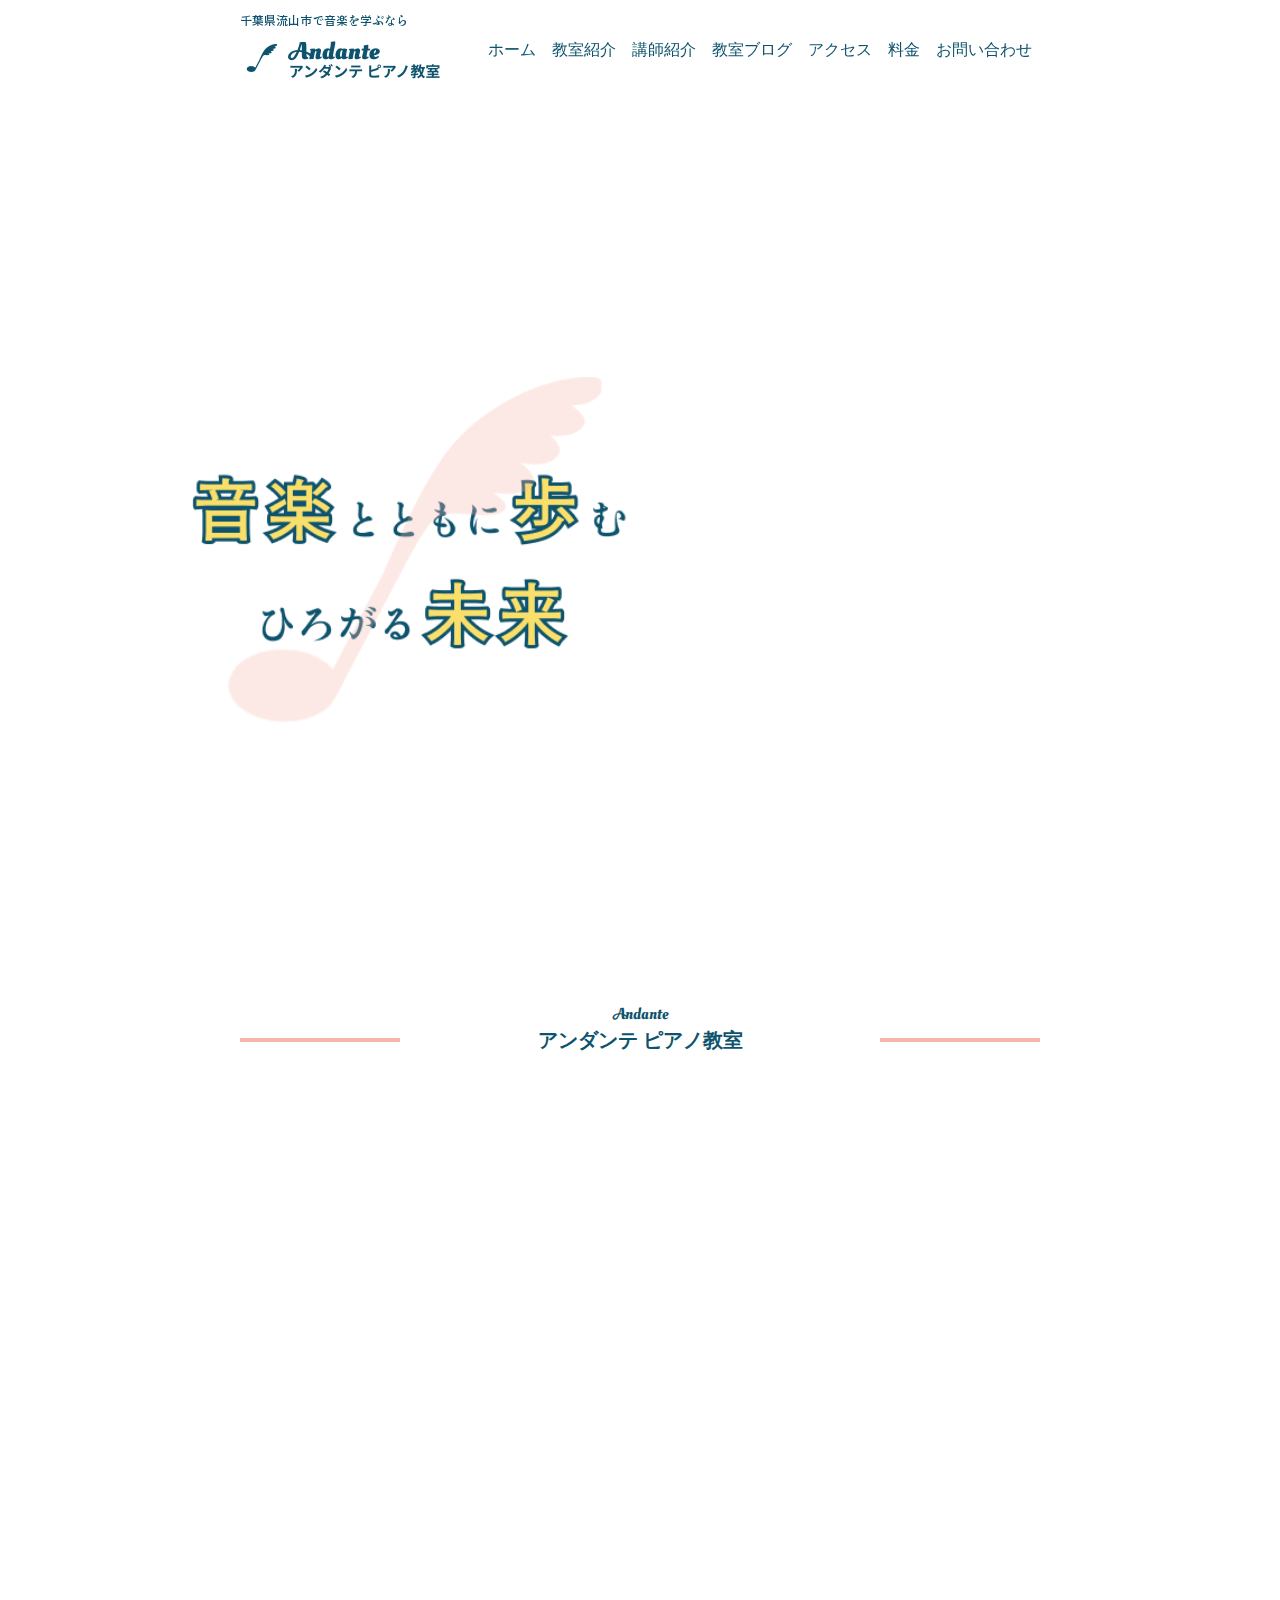
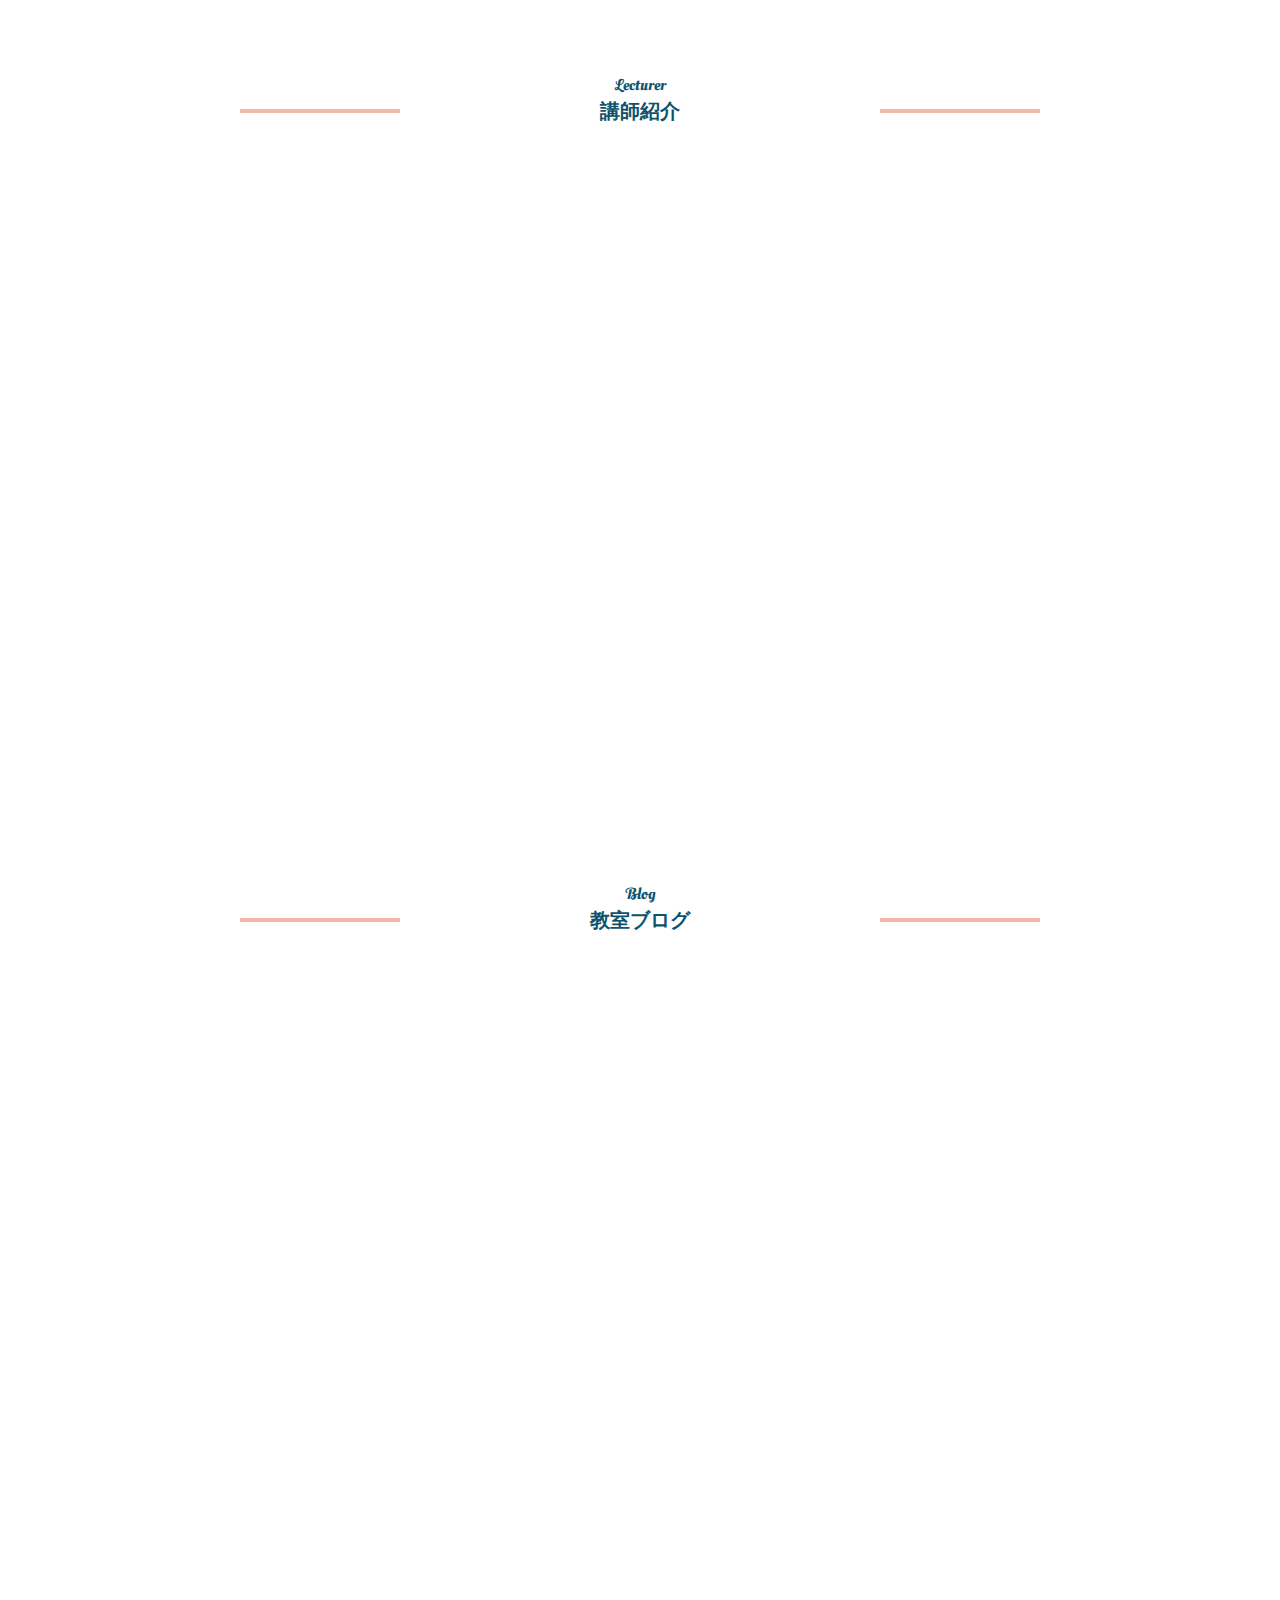
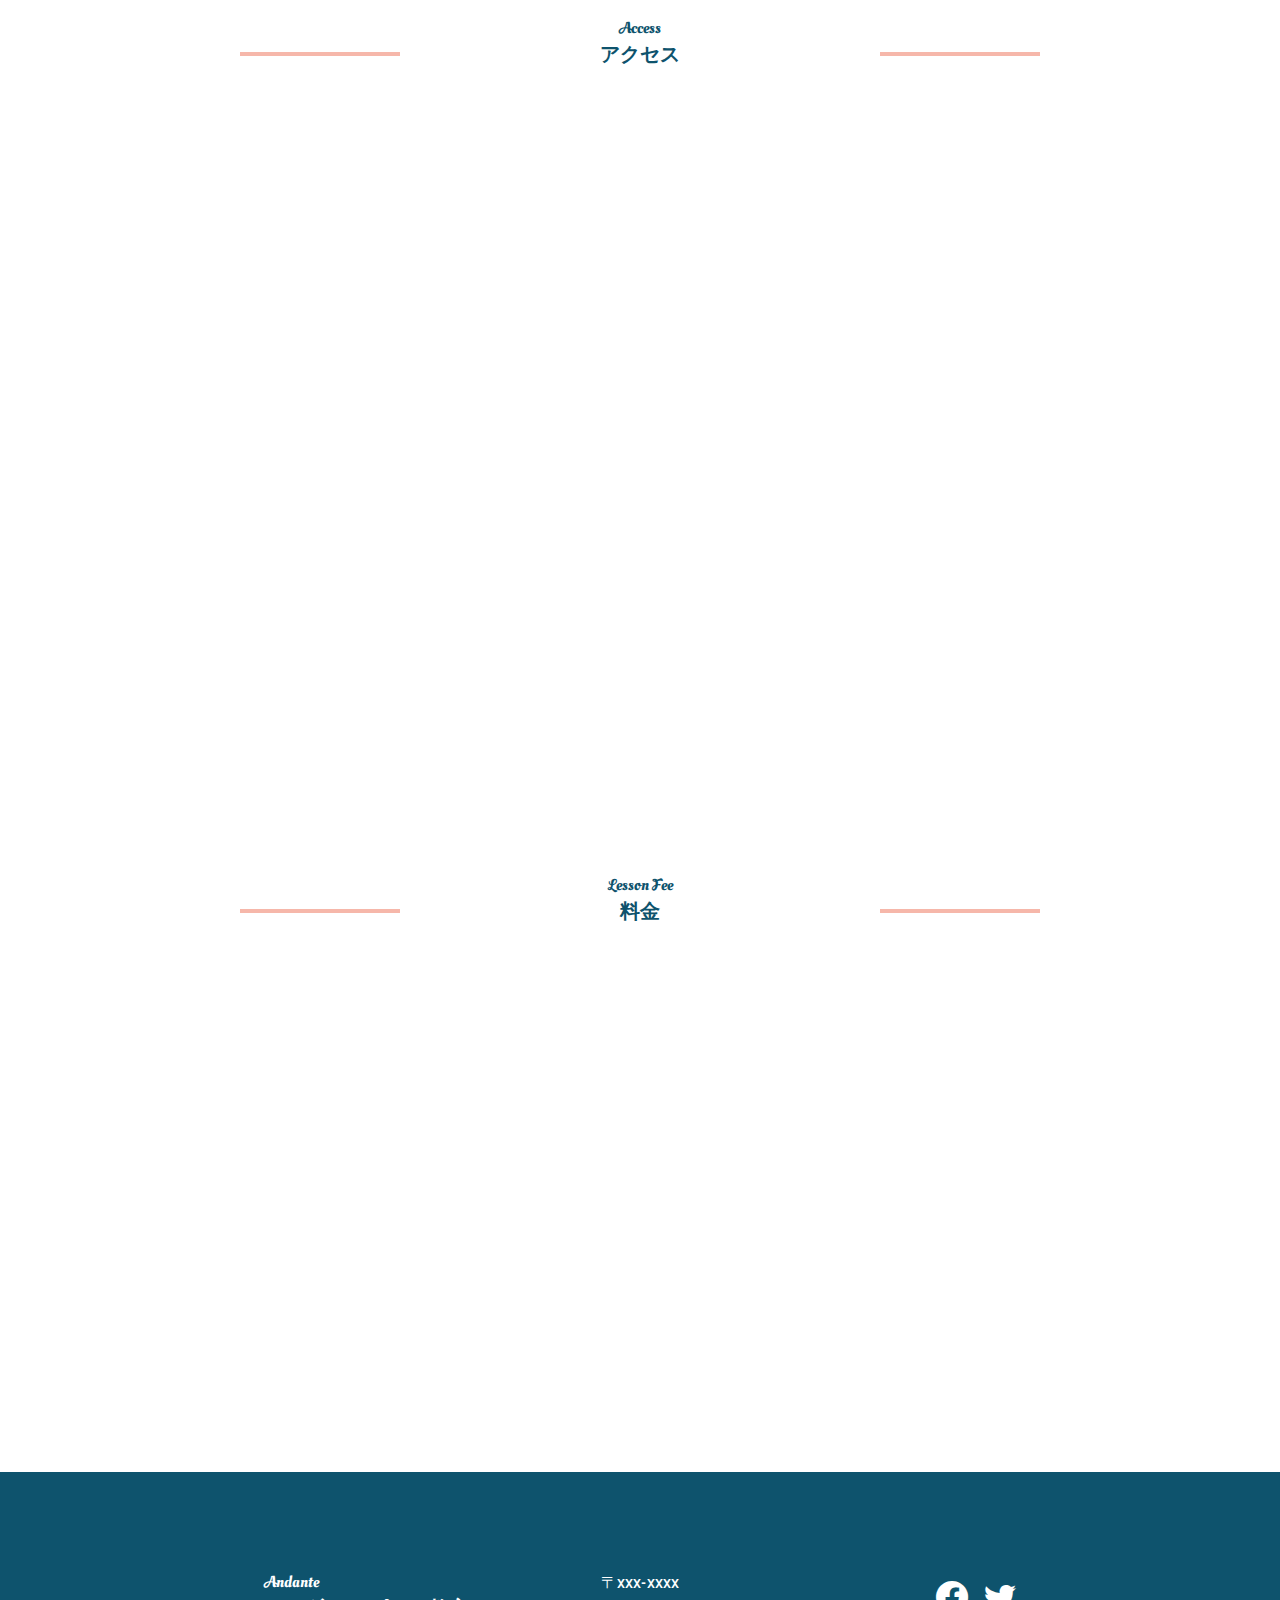
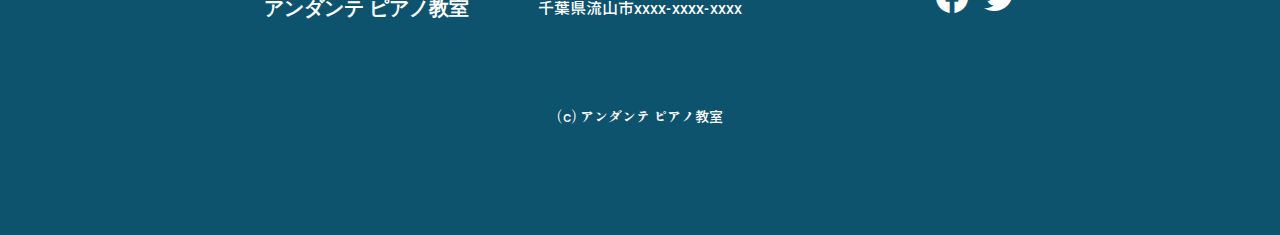
<file: index.html>
<!DOCTYPE html>
<html lang="ja">
<head>
  <meta charset="UTF-8">
  <meta http-equiv="X-UA-Compatible" content="IE=edge">
  <meta name="viewport" content="width=device-width, initial-scale=1.0">
  <meta content="千葉県流山市の音楽教室です。東京藝術大学卒業の講師による質の高いレッスンを行なっています。" name="description">
  <meta name=”robots” content=”noindex , nofollow”>
  <meta property="og:title" content="流山市で音楽を学ぶならAndante ピアノ教室" />
  <meta property="og:description" content="千葉県流山市の音楽教室です。東京藝術大学卒業の講師による質の高いレッスンを行なっています。" />
  <meta property="og:type" content="website" />
  <meta property="og:url" content="https://tomatonft.github.io/andante-piano/" />
  <meta property="og:image" content="https://tomatonft.github.io/andante-piano/img/ogp-image.jpg"/>
  <meta property="og:site_name" content="流山市で音楽を学ぶならAndante ピアノ教室"/>
  <meta property="og:locale" content="ja_JP"  />
  <title>流山市で音楽を学ぶならAndante ピアノ教室</title>
  <link rel="shortcut icon" href="img/favicon.ico">
  <link rel="preconnect" href="https://fonts.googleapis.com">
  <link rel="preconnect" href="https://fonts.gstatic.com" crossorigin>
  <link href="https://fonts.googleapis.com/css2?family=Oleo+Script+Swash+Caps&family=Poppins:wght@600&family=Shippori+Antique&display=swap" rel="stylesheet">
  <link rel="stylesheet" href="https://cdn.jsdelivr.net/npm/bootstrap-icons@1.8.2/font/bootstrap-icons.css">
  <link rel="stylesheet" href="css/styles.css">
</head>
<body>
  <header>
    <div class="container">
      <h1 class="site-title">
        <a href="#">
          <p class="title-color">千葉県流山市で音楽を学ぶなら</p>
          <img src="img/banner.png" alt="音楽教室のバナーです">
        </a>
      </h1>

      <div class="hamburger">
        <span></span>
        <span></span>
        <span></span>
        <p>MENU</p>
      </div>

      <nav class="header-nav">
        <ul class="header-nav-list">
          <li><a href="#">ホーム</a></li>
          <li><a href="#about">教室紹介</a></li>
          <li><a href="#lecturer">講師紹介</a></li>
          <li><a href="#blog">教室ブログ</a></li>
          <li><a href="#access">アクセス</a></li>
          <li><a href="#fee">料金</a></li>
          <li><a href="contact/index.html">お問い合わせ</a></li> 
        </ul>
      </nav>
    </div>

    <nav id="navi">
        <h1 class="site-title">
          <a href="#">
            <p class="title-color">千葉県流山市で音楽を学ぶなら</p>
            <img src="img/banner.png" alt="音楽教室のバナーです">
          </a>
        </h1>
        <ul class="menu">
          <li><a href="#">ホーム</a></li>
          <li><a href="#about">教室紹介</a></li>
          <li><a href="#lecturer">講師紹介</a></li>
          <li><a href="#blog">教室ブログ</a></li>
          <li><a href="#access">アクセス</a></li>
          <li><a href="#fee">料金</a></li>
          <li><a href="contact/index.html">お問い合わせ</a></li> 
        </ul>
    </nav>
  </header>

  <main>
    <section id="main-visual">
        <div class="main-visual-img">
          <div class="bgImg src1"></div>
          <div class="bgImg src2"></div>
          <div class="bgImg src3"></div>
        </div>
  
        <div class="container">
            <ul class="main-visual-text">
              <li>音楽がともにある生活を始めませんか？</li>
              <li>一歩一歩着実に。</li>
              <li>お子さまから大人の方まで受け付け中！</li>
            </ul>
        </div>

      <div class="main-image">
        <img src="img/main-image.png" alt="音楽教室のイメージ画像です">
      </div>
    </section>

    <section id="about" class="container">
      <div class="section-title title-color">
        <span class="en">Andante</span>
        <h2 class="title-text">アンダンテ ピアノ教室</h2>
      </div>

      <div class="section-inner animate">
        <ul>
          <li class="animate">
            <p>Andante (歩くような速さで)という言葉のように、一歩一歩着実に。成長のお手伝いをさせていただきます。</p>
            <img src="img/about-photo1.jpg" alt="木道の写真です">
          </li>
          <li class="animate">
            <p>東京藝術大学卒業の講師による、毎回質の高いレッスンで、ぐんぐん上達！</p>
            <img src="img/about-photo2.jpg" alt="ピアノを片手で練習している写真です">
          </li>
          <li class="animate">
            <p>お一人お一人、生徒の皆さまのご要望をお聞きし、独自のカリキュラムでレッスンいたします。</p>
            <img src="img/about-photo3.jpg" alt="ピアノを両手で練習している写真です">
          </li>
          <li class="animate">
            <p>音楽大学受験のソルフェージュレッスンも行っています。</p>
            <img src="img/about-photo4.jpg" alt="オーケストラの楽譜の写真です">
          </li>
        </ul>

      </div>
    </section>

    <section id="lecturer" class="container">
      <div class="section-title title-color">
        <span class="en">Lecturer</span>
        <h2 class="title-text">講師紹介</h2>
      </div>

      <div class="section-inner animate">
        <div class="section-info">
          <div class="section-text">
            <h3>講師：T. Noriko</h3>
   
            <p>東京藝術大学、同大学大学院修士課程修了。中学校・高等学校の講師の他、子育て経験を生かしてピアノに初めて触れるお子さまを中心に、大人の方、音大受験生の方にもレッスンを行っています。</p>
          </div>

         <img src="img/lecturer-photo.jpg" alt="講師のプロフィール写真です">
        </div>
      </div>
    </section>

    <section id="blog" class="container">
      <div class="section-title title-color">
        <span class="en">Blog</span>
        <h2 class="title-text">教室ブログ</h2>
      </div>

      <div class="section-inner animate">
        <div class="section-info">
          <div class="section-text">
            <ul>
              <li>
                <a href="#">
                  <time>2022. 06. 01</time>
                  <p class="blog-title">新しい楽器が仲間入りしました。</p>
                </a>
              </li>
              <li>
                <a href="#">
                  <time>2022. 03. 01</time>
                  <p class="blog-title">講習会に参加しました。</p>
                </a>
              </li>
              <li>
                <a href="#">
                  <time>2022. 01. 01</time>
                  <p class="blog-title">あけましておめでとうございます！</p>
                </a>
              </li>
            </ul>
          </div>
        </div>
      </div>
    </section>

    <section id="access" class="container">
      <div class="section-title title-color">
        <span class="en">Access</span>
        <h2 class="title-text">アクセス</h2>
      </div>

      <div class="section-inner animate">
        <div class="address">
          <p class="address-text">〒xxx-xxxx</p>
          <p class="address-text">千葉県流山市xxxx-xxxx-xxxx</p>
          <p class="address-text">つくばエクスプレス・東武野田線</p>
          <p class="address-text">流山おおたかの森駅　東口</p>
          <p class="address-text">徒歩10分</p>
        </div>

        <div class="iframe-wrap">
          <iframe src="https://www.google.com/maps/embed?pb=!1m18!1m12!1m3!1d12931.811966445095!2d139.92368002287586!3d35.87466883083339!2m3!1f0!2f0!3f0!3m2!1i1024!2i768!4f13.1!3m3!1m2!1s0x60189b8924947b5b%3A0xc7bd35866988d866!2z44CSMjcwLTAxMzgg5Y2D6JGJ55yM5rWB5bGx5biC44GK44GK44Gf44GL44Gu5qOu5p2x!5e0!3m2!1sja!2sjp!4v1663419905391!5m2!1sja!2sjp" 
          width="600" height="450" 
          style="border:0;" allowfullscreen="" loading="lazy" referrerpolicy="no-referrer-when-downgrade"></iframe>
        </div>
      </div>
    </section>

    <section id="fee" class="container">
      <div class="section-title title-color">
        <span class="en">Lesson Fee</span>
        <h2 class="title-text">料金</h2>
      </div>

      <div class="section-inner animate">
        <ul class="fee-details">
          <li>
            <img src="img/logo.png" alt="音楽教室のロゴです">
            <p>月3回の個人レッスン</p>
          </li>
          <li>
            <img src="img/logo.png" alt="音楽教室のロゴです">
            <p>入会金　1,100円</p>
          </li>
        </ul>

        <table>
          <thead>
            <tr>
              <th class="headline">レッスン時間</th>
              <th class="headline">月会費</th>
            </tr>
          </thead>
          <tbody>
            <tr>
              <td>1レッスン30分</td>
              <td class="price">5,500円</td>
            </tr>
            <tr>
              <td>1レッスン45分</td>
              <td class="price">6,600円</td>
            </tr>
            <tr>
              <td>1レッスン60分</td>
              <td class="price">7,700円</td>
            </tr>
          </tbody>
        </table>

        <p class="attention">（料金は全て税込です）</p>
      </div>
    </section>

    <a href="contact/index.html" class="experience-button experience-button-sm">
      <h3>
        無料体験<span>の</span>お申し込み<span>は</span>
      </h3>
      <p>こちら</p>
    </a> 

    <a href="contact/index.html" class="experience-button experience-button-lg">
      <h3>
        無料体験<span>の</span><br>お申し込み<span>は</span>
      </h3>
      <p>こちら</p>
    </a> 
  </main>

  <footer>
    <div class="container">
      <div class="footer-inner">
          <div class="footer-title">
            <span class="en">Andante</span>
            <h1 class="title-text">アンダンテ ピアノ教室</h1>
          </div>
    
          <div class="address">
            <p class="address-text">〒xxx-xxxx</p>
            <p class="address-text">千葉県流山市xxxx-xxxx-xxxx</p>
          </div>
    
          <ul class="sns">
            <li><a href="#" class="facebook"><i class="bi bi-facebook"></i></a></li>
            <li><a href="#" class="twitter"><i class="bi bi-twitter"></i></a></li>
          </ul>
      </div>
     <small>(c) アンダンテ ピアノ教室</small>
    </div>
  </footer>
  <script src="https://code.jquery.com/jquery-3.6.0.min.js" integrity="sha256-/xUj+3OJU5yExlq6GSYGSHk7tPXikynS7ogEvDej/m4=" crossorigin="anonymous"></script>
  <script src="js/main.js"></script>
</body>
</html>
</file>
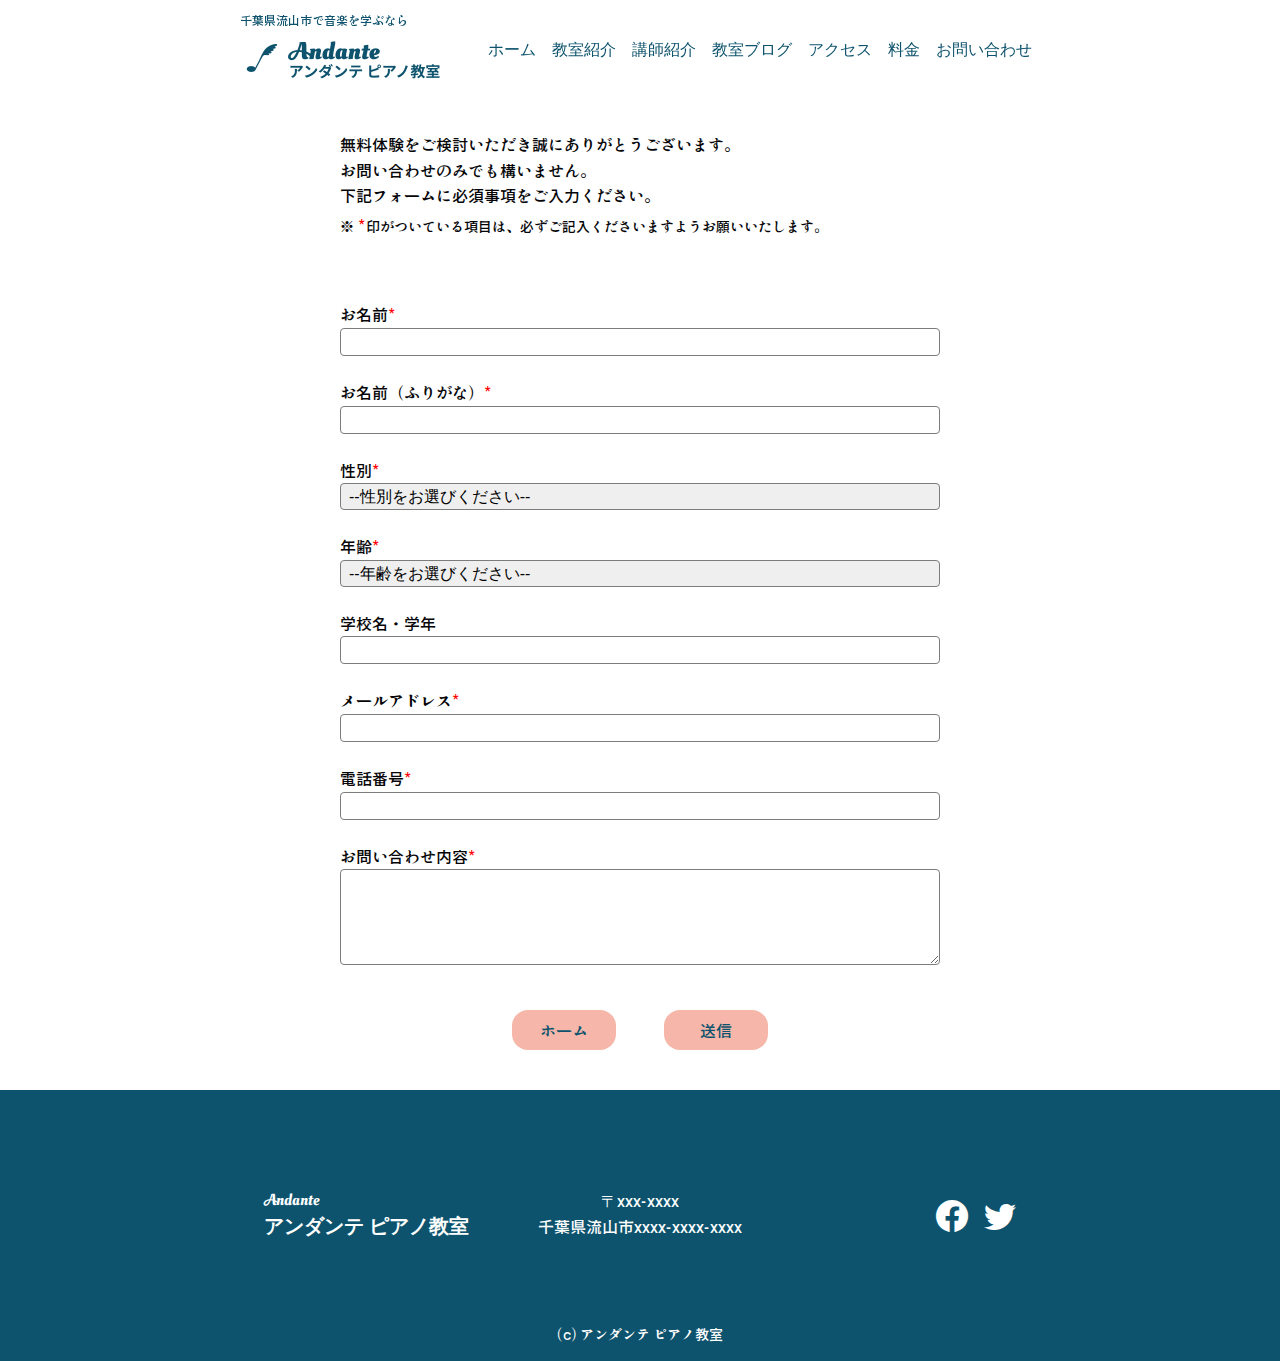
<file: contact/index.html>
<!DOCTYPE html>
<html lang="ja">
<head>
  <meta charset="UTF-8">
  <meta http-equiv="X-UA-Compatible" content="IE=edge">
  <meta name="viewport" content="width=device-width, initial-scale=1.0">
  <meta name=”robots” content=”noindex , nofollow”>
  <title>流山市で音楽を学ぶならAndante ピアノ教室</title>
  <link rel="shortcut icon" href="../img/favicon.ico">
  <link rel="preconnect" href="https://fonts.googleapis.com">
  <link rel="preconnect" href="https://fonts.gstatic.com" crossorigin>
  <link href="https://fonts.googleapis.com/css2?family=Oleo+Script+Swash+Caps&family=Poppins:wght@600&family=Shippori+Antique&display=swap" rel="stylesheet">
  <link rel="stylesheet" href="https://cdn.jsdelivr.net/npm/bootstrap-icons@1.8.2/font/bootstrap-icons.css">
  <link rel="stylesheet" href="../css/styles.css">
</head>

<body>
  <header>
      <div class="container">
        <h1 class="site-title">
          <a href="../index.html">
            <p class="title-color">千葉県流山市で音楽を学ぶなら</p>
            <img src="../img/banner.png" alt="音楽教室のバナーです">
          </a>
        </h1>
  
        <div class="hamburger">
          <span></span>
          <span></span>
          <span></span>
          <p>MENU</p>
        </div>
  
        <nav class="header-nav">
          <ul class="header-nav-list">
            <li><a href="../index.html">ホーム</a></li>
            <li><a href="../index.html#about">教室紹介</a></li>
            <li><a href="../index.html#lecturer">講師紹介</a></li>
            <li><a href="../index.html#blog">教室ブログ</a></li>
            <li><a href="../index.html#access">アクセス</a></li>
            <li><a href="../index.html#fee">料金</a></li>
            <li><a href="#">お問い合わせ</a></li> 
          </ul>
        </nav>
      </div>
  
      <nav id="navi">
          <h1 class="site-title">
            <a href="#">
              <p class="title-color">千葉県流山市で音楽を学ぶなら</p>
              <img src="../img/banner.png" alt="音楽教室のバナーです">
            </a>
          </h1>
          <ul class="menu">
            <li><a href="../index.html">ホーム</a></li>
            <li><a href="../index.html#about">教室紹介</a></li>
            <li><a href="../index.html#lecturer">講師紹介</a></li>
            <li><a href="../index.html#blog">教室ブログ</a></li>
            <li><a href="../index.html#access">アクセス</a></li>
            <li><a href="../index.html#fee">料金</a></li>
            <li><a href="#">お問い合わせ</a></li> 
          </ul>
      </nav>
  </header>

  <main>
    <div id="contact" class="container">
      <div class="form-text">
        <p>無料体験をご検討いただき誠にありがとうございます。</p>
        <p>お問い合わせのみでも構いません。</p>
        <p>下記フォームに必須事項をご入力ください。</p>
        <p class="form-attention">※ <span>*</span>印がついている項目は、必ずご記入くださいますようお願いいたします。</p>
      </div>

        <form action="https://docs.google.com/forms/u/0/d/e/1FAIpQLSeRJmJBrRmiyxaRd2_n_LKvzHu_WrAkRY20uOF_AcUhDv-qQA/formResponse" method="post" target="hidden_iframe" onsubmit="submitted=true;">
        <label class="animate">
          <p>お名前<span>*</span></p>
          <input type="text" name="entry.254224697" class="text" required>
        </label>

        <label class="animate">
          <p>お名前（ふりがな）<span>*</span></p>
          <input type="text" name="entry.750578398" class="text" required>
        </label>

        <label for="sex" class="animate">
          <p>性別<span>*</span></p>
          <select name="entry.1273015871" id="" required>
            <option name="entry.1273015871" value="">--性別をお選びください--</option>
            <option name="entry.1273015871" value="男性">男性</option>
            <option name="entry.1273015871" value="女性">女性</option>
          </select>
        </label>

        <label for="age" class="animate">
          <p>年齢<span>*</span></p>
          <select name="entry.433415265" id="" required>
            <option name="entry.433415265" value="">--年齢をお選びください--</option>
            <option name="entry.433415265" value="3歳">3歳</option>
            <option name="entry.433415265" value="4歳">4歳</option>
            <option name="entry.433415265" value="5歳">5歳</option>
            <option name="entry.433415265" value="6歳">6歳</option>
            <option name="entry.433415265" value="7歳">7歳</option>
            <option name="entry.433415265" value="8歳">8歳</option>
            <option name="entry.433415265" value="9歳">9歳</option>
            <option name="entry.433415265" value="10歳">10歳</option>
            <option name="entry.433415265" value="11歳">11歳</option>
            <option name="entry.433415265" value="12歳">12歳</option>
            <option name="entry.433415265" value="13歳">13歳</option>
            <option name="entry.433415265" value="14歳">14歳</option>
            <option name="entry.433415265" value="15歳">15歳</option>
            <option name="entry.433415265" value="16歳">16歳</option>
            <option name="entry.433415265" value="17歳">17歳</option>
            <option name="entry.433415265" value="18歳">18歳</option>
            <option name="entry.433415265" value="19歳">19歳</option>
            <option name="entry.433415265" value="20歳">20歳</option>
          </select>
        </label>

        <label class="animate">
          <p>学校名・学年</p>
          <input type="text" name="entry.924569723" class="text">
        </label>
  
        <label class="animate">
          <p>メールアドレス<span>*</span></p>
          <input type="text" name="entry.1711039311" class="text" required>
        </label>

        <label class="animate">
          <p>電話番号<span>*</span></p>
          <input type="phone" name="entry.1802720103" class="text" required>
        </label>
  
        <label class="animate">
          <p>お問い合わせ内容<span>*</span></p>
          <textarea name="entry.917722593" required></textarea>
        </label>

        <div class="form-buttons">
          <a href="../index.html">ホーム</a>
          <button type="submit" class="submit-btn">送信</button>
        </div>

      </form>
      <script type="text/javascript">var submitted = false;</script>
      <iframe name="hidden_iframe" id="hidden_iframe" style="display:none;" onload="if(submitted){window.location='thanks.html';}"></iframe>
    </div>
  </main>

  <footer class="contact-footer">
    <div class="container">
      <div class="footer-inner">
          <div class="footer-title">
            <span class="en">Andante</span>
            <h1 class="title-text">アンダンテ ピアノ教室</h1>
          </div>
    
          <div class="address">
            <p class="address-text">〒xxx-xxxx</p>
            <p class="address-text">千葉県流山市xxxx-xxxx-xxxx</p>
          </div>
    
          <ul class="sns">
            <li><a href="#" class="facebook"><i class="bi bi-facebook"></i></a></li>
            <li><a href="#" class="twitter"><i class="bi bi-twitter"></i></a></li>
          </ul>
      </div>
     <small>(c) アンダンテ ピアノ教室</small>
    </div>
  </footer>
  
  <script src="https://code.jquery.com/jquery-3.6.0.min.js" integrity="sha256-/xUj+3OJU5yExlq6GSYGSHk7tPXikynS7ogEvDej/m4=" crossorigin="anonymous"></script>
  <script src="../js/main.js"></script>
</body>
</html>
</file>
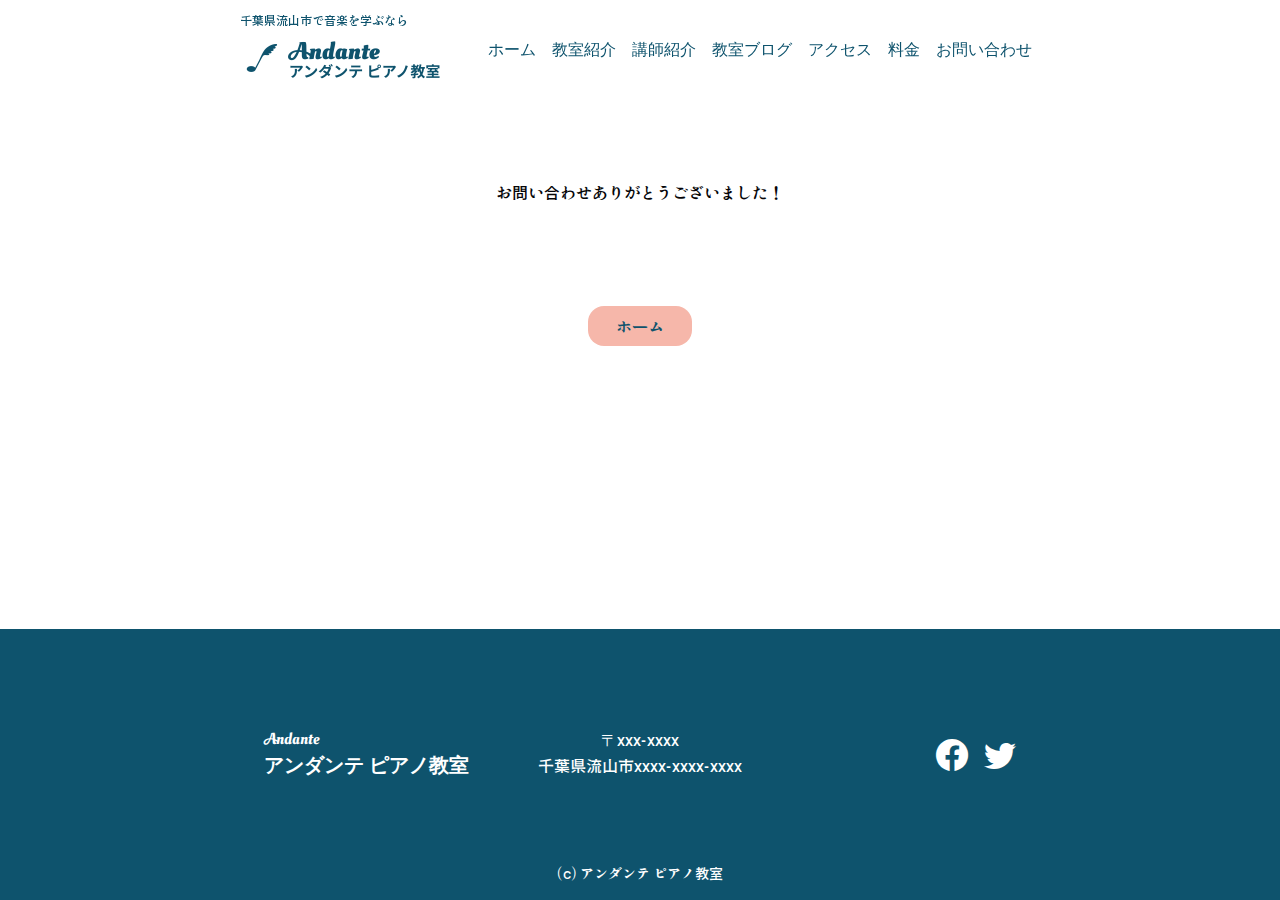
<file: contact/thanks.html>
<!DOCTYPE html>
<html lang="ja">
<head>
  <meta charset="UTF-8">
  <meta http-equiv="X-UA-Compatible" content="IE=edge">
  <meta name="viewport" content="width=device-width, initial-scale=1.0">
  <meta name=”robots” content=”noindex , nofollow”>
  <title>流山市で音楽を学ぶならAndante ピアノ教室</title>
  <link rel="shortcut icon" href="../img/favicon.ico">
  <link rel="preconnect" href="https://fonts.googleapis.com">
  <link rel="preconnect" href="https://fonts.gstatic.com" crossorigin>
  <link href="https://fonts.googleapis.com/css2?family=Oleo+Script+Swash+Caps&family=Poppins:wght@600&family=Shippori+Antique&display=swap" rel="stylesheet">
  <link rel="stylesheet" href="https://cdn.jsdelivr.net/npm/bootstrap-icons@1.8.2/font/bootstrap-icons.css">
  <link rel="stylesheet" href="../css/styles.css">
</head>
<body>
  <header>
    <div class="container">
      <h1 class="site-title">
        <a href="../index.html">
          <p class="title-color">千葉県流山市で音楽を学ぶなら</p>
          <img src="../img/banner.png" alt="" srcset="">
        </a>
      </h1>

      <div class="hamburger">
        <span></span>
        <span></span>
        <span></span>
        <p>MENU</p>
      </div>

      <nav class="header-nav">
        <ul class="header-nav-list">
          <li><a href="../index.html">ホーム</a></li>
          <li><a href="../index.html#about">教室紹介</a></li>
          <li><a href="../index.html#lecturer">講師紹介</a></li>
          <li><a href="../index.html#blog">教室ブログ</a></li>
          <li><a href="../index.html#access">アクセス</a></li>
          <li><a href="../index.html#fee">料金</a></li>
          <li><a href="#">お問い合わせ</a></li> 
        </ul>
      </nav>
    </div>

    <nav id="navi">
        <h1 class="site-title">
          <a href="#">
            <p class="title-color">千葉県流山市で音楽を学ぶなら</p>
            <img src="../img/banner.png" alt="" srcset="">
          </a>
        </h1>
        <ul class="menu">
          <li><a href="../index.html">ホーム</a></li>
          <li><a href="../index.html#about">教室紹介</a></li>
          <li><a href="../index.html#lecturer">講師紹介</a></li>
          <li><a href="../index.html#blog">教室ブログ</a></li>
          <li><a href="../index.html#access">アクセス</a></li>
          <li><a href="../index.html#fee">料金</a></li>
          <li><a href="#">お問い合わせ</a></li> 
        </ul>
    </nav>
</header>

<main>
  <section class="thanks-page container">
    <p>お問い合わせありがとうございました！</p>

    <div class="form-buttons thanks-page-button">
      <a href="../index.html">ホーム</a>
    </div>
  </section>

</main>

<footer class="contact-footer thanks-page-footer">
  <div class="container">
    <div class="footer-inner">
        <div class="footer-title">
          <span class="en">Andante</span>
          <h1 class="title-text">アンダンテ ピアノ教室</h1>
        </div>
  
        <div class="address">
          <p class="address-text">〒xxx-xxxx</p>
          <p class="address-text">千葉県流山市xxxx-xxxx-xxxx</p>
        </div>
  
        <ul class="sns">
          <li><a href="#" class="facebook"><i class="bi bi-facebook"></i></a></li>
          <li><a href="#" class="twitter"><i class="bi bi-twitter"></i></a></li>
        </ul>
    </div>
   <small>(c) アンダンテ ピアノ教室</small>
  </div>
</footer>

<script src="https://code.jquery.com/jquery-3.6.0.min.js" integrity="sha256-/xUj+3OJU5yExlq6GSYGSHk7tPXikynS7ogEvDej/m4=" crossorigin="anonymous"></script>
<script src="../js/main.js"></script>
</body>
</html>
</file>
<file: css/styles.css>
/* common */
* {
  margin: 0;
  padding: 0;
  box-sizing: border-box;
  font-size: 16px;
}

html {
  height: 100%;
}

body {
  color: #050507;
  font-family: 'Shippori Antique', sans-serif;
}

a {
  text-decoration: none;
}

img {
  vertical-align: bottom;
  max-width: 100%;
  object-fit: cover;
}

li {
  list-style: none;
}

.container {
  margin: 0 auto;
  width: calc(100% - 16px * 2);
  max-width: 800px;
}

section {
  padding-top: 80px;
  padding-bottom: 80px;
  width: 100%;
}

p {
  line-height: 1.6;
}

.title-color {
  color: #0E536D;
}

.title-text {
  font-family: 'Poppins', sans-serif;
  font-size: 20px;
  position: relative;
  font-weight: 600;
}

.title-text::before,
.title-text::after {
  content: '';
  position: absolute;
  width: 20%;
  height: 4px;
  background-color: #F6B7AA;
  bottom: calc(50% - 2px);
}

.title-text::before {
  left: 0;
}

.title-text::after {
  right: 0;
}

.section-title {
  text-align: center;
}

.section-inner {
  margin: 96px 0;
}

.en {
  font-family: 'Oleo Script Swash Caps', cursive;
  font-size: 16px;
}

.animate {
  opacity: 0;
  transform: translateY(20px);
  transition: all 0.8s;
}

.animate.appear {
  opacity: 1;
  transform: none;
}

/* --------------------------
        header
-----------------------------*/

header {
  width: 100%;
  height: 100px;
  position: fixed;
  background-color: rgba(255,255,255,0.8);
  z-index: 10;
}

.site-title p {
  font-size: 12px;
  color: #0E536D;
  font-weight: normal;
}

header img {
  height: 60px;
}

header .container {
  display: flex;
  justify-content: space-between;
  align-items: center;
  padding: 10px 0;
}

/* ハンバーガーメニュー（閉じている時） */
.hamburger {
  margin-left: 32px;
  cursor: pointer;
  z-index: 30;
  margin-top: 2px;
}

.hamburger span {
  display: block;
  width: 30px;
  height: 2px;
  background-color: #0E536D;
  transition: all .3s;
}

.hamburger span + span {
  margin-top: 7px;
}

.hamburger p {
  font-size: 12px;
  margin-top: 6px;
  transform: translateX(-4px);
  color: #0E536D;
}

/* ハンバーガーメニュー（クリック時の動き） */
.hamburger.active span:nth-child(1) {
  transform: translateY(10px) rotate(-135deg);
}

.hamburger.active span:nth-child(2) {
  transform: translateX(100%);
  opacity: 0;
}

.hamburger.active span:nth-child(3) {
  transform: translateY(-8px) rotate(135deg);
}

#navi {
  width: 100%;
  height: 100vh;
  padding-left: 16px;
  background-color: rgba(246, 183, 170, 0.9);
  position: fixed;
  top: 0;
  left: 0;
  z-index: 20;
  text-align: left;
  transition: all .6s ease;
  opacity: 0;
  visibility: hidden;
}

#navi .menu li {
  transform: translateX(-32px);
  transition: transform .6s ease;
}

#navi.active {
  opacity: 1;
  visibility: visible;
}

#navi.active .menu li {
  transform: translateX(0);
}

#navi .site-title {
  margin-right: auto;
}

#navi .menu {
  margin: 80px auto;
}

#navi .menu li a {
  color: #0E536D;
  opacity: 0.7;
  transition: color .3s;
  position: relative;
}

#navi .menu li a:hover {
  opacity: 1;
}

#navi .menu li + li {
  margin-top: 24px;
}

#navi .menu li a::before {
  content: '';
  width: 100%;
  height: 2px;
  background-color: #0E536D;
  position: absolute;
  bottom: -2px;
  left: 0;
  opacity: 0;
  transform: scaleX(0);
  transition: all .3s;
}

#navi .menu li a:hover::before {
  opacity: 1;
  transform: scaleX(1);
}

.header-nav {
  display: none;
}

/* --------------------------
        main-visual
-----------------------------*/

main {
  padding-top: 100px;
  width: 100%;
}

#main-visual {
  position: relative;
  padding-top: 0;
  height: calc((var(--vh, 1vh) * 100) - 80px);
}

#main-visual .container {
  position: absolute;
  top: 0;
  left: 16px;
}

/* --- main-visualのBOX定義 --- */
.main-visual-img {
  position   : relative;
  max-width: 100%;
  height: calc((var(--vh, 1vh) * 60) - 80px);
}

/* --- 背景の指定 --- */
.main-visual-img .bgImg {
  position   : absolute;
  top        : 0;
  left       : 0;
  bottom     : 0;
  right      : 0;
  opacity    : 0;
  animation  : fade 15s infinite; 
  background-size: cover;
  background-position: center;
}

/* --- 背景アニメーション --- */
.main-visual-img .src1 {
  background-image : url(../img/main-visual1.jpg);   
}
.main-visual-img .src2 {
  background-image : url(../img/main-visual2.jpg);   
  animation-delay  : 5s;
}
.main-visual-img .src3 {
  background-image : url(../img/main-visual3.jpg);  
  animation-delay  : 10s;
}

@keyframes fade {
   0% { opacity: 0; }
   5% { opacity: 1; }
  25% { opacity: 1; }
  30% { opacity: 0; }
 100% { opacity: 0; }
}

.main-visual-text {
  margin-top: calc((60vh - 80px) / 2 - 12px);
  position: relative;
  display: flex;
  flex-direction: column;
  align-items: center;
  justify-content: center;
}

.main-visual-text li {
  color: #fff;
  text-shadow: 0 4px 6px #050507;
  position: absolute;
  top: 0;
  opacity: 0;
  animation  : fade 15s infinite; 
}

.main-visual-text li:nth-child(2) {
  animation-delay  : 5s;
}

.main-visual-text li:nth-child(3) {
  animation-delay  : 10s;
}

.main-image {
  position: absolute;
  top: calc((var(--vh, 1vh) * 60) - 80px);
  right: 0;
  left: 0;
}

.main-image img {
  display: block;
  height: calc((var(--vh, 1vh) * 40) - 80px);
  margin: 20px auto 0;
}

/* --------------------------
        about
-----------------------------*/
#about li {
  display: flex;
  justify-content: space-between;
  align-items: center;
}

#about li:nth-child(even) {
  flex-direction: row-reverse;
}

#about li p,
#about li img {
  width: calc(50% - 16px);
}

#about li + li {
  margin-top: 80px;
}

#about li img {
  border-radius: 16px;
  box-shadow: 0 0 6px rgba(0, 0, 0, 0.4);
  transition: transform .6s;
}

#about li:hover img {
  transform: scale(1.1);
}

/* --------------------------
        lecturer
-----------------------------*/
.section-info {
  background-color: #FAE06A;
  padding: 32px 16px;
  border-radius: 32px;
  text-align: center;
}

.section-text {
  padding: 16px 8px;
  background-color: #fff;
  border-radius: 32px;
  text-align: center;
}

.section-text h3 {
  border-bottom: 2px solid #0E536D;
  width: fit-content;
  margin: 0 auto 16px;
  font-weight: normal;
}

.section-info img {
  border-radius: 32px;
  margin-top: 48px;
  width: 80%;
  box-shadow: 0 0 6px rgba(0, 0, 0, 0.4);
}

/* --------------------------
        blog
-----------------------------*/
#blog .section-info {
  background-color: #0E536D;
}

#blog .section-text {
  text-align: left;
}

#blog ul {
  padding: 0 16px;
}

#blog .section-text time {
  font-size: 14px;
  color: #F6B7AA;
}

#blog li {
  padding-bottom: 16px;
}

#blog li + li {
  padding-top: 16px;
  border-top: 1px dotted #0E536D;
}

.blog-title {
  color: #050507;
}

/* --------------------------
        access
-----------------------------*/

.address {
  margin-bottom: 24px;
}

.iframe-wrap{
  position:relative;
  width:100%;
  padding-top: 100%;
  margin:0 auto;
}

.iframe-wrap iframe{
  position:absolute;
  top:0;
  left:0;
  width:100%;
  height:100%;
  box-shadow: 0 0 6px rgba(0, 0, 0, 0.4);
  border-radius: 16px;
}

/* --------------------------
        fee
-----------------------------*/

.fee-details li + li {
  margin-top: 4px;
}

.fee-details li {
  display: flex;
  align-items: center;
}

#fee img {
  width: 16px;
  height:16px;
  margin-right: 8px;
}

table {
  border-collapse: collapse;
  width: 100%;
  margin-top: 24px;
}

.headline {
  font-weight: normal;
}

th,
td {
  border: 1px solid #0E536D;
  padding: 8px 0;
}

th {
  background-color: rgba(14, 83, 109, 0.5);
}

tbody tr td {
  text-align: center;
}

.price {
  text-align: right;
  padding-right: 16px;
}

.attention {
  text-align: right;
  padding-top: 4px;
}

/* --------------------------
        無料体験ボタン
-----------------------------*/
/* 共通 */
.experience-button {
  display: block;
  cursor: pointer;
  background-color: rgba(246, 183, 170, 0.9);
  color: #0E536D;
  text-align: center;
  position: fixed;
  bottom: 0;
  transition: all .6s;
}

.experience-button:hover {
  background-color: #fff;
  color: #F6B7AA;
}

.experience-button h3 {
  font-size: 24px;
  position: relative;
  width: fit-content;
  margin: 0 auto;
  font-weight: normal;
}

.experience-button span,
.experience-button p {
  font-size: 20px;
}

.experience-button h3::before,
.experience-button h3::after  {
  content: '';
  height: 60px;
  width: 1px;
  background-color: #0E536D;
  position: absolute;
  top: 4px;
  transition: all .6s;
}

.experience-button:hover h3::before,
.experience-button:hover h3::after {
  background-color: #F6B7AA;
}

.experience-button h3::before {
  left: -16px;
  transform: rotate(-6deg);
}

.experience-button h3::after {
  right: -16px;
  transform: rotate(6deg);
}

/* small */
.experience-button-sm {
  width: 100%;
  padding: 8px 0;
}

/* large */
.experience-button-lg {
  width: 193px;
  height: 193px;
  border-radius: 50%;
  right: 48px;
  bottom: 8px;
}

.experience-button-lg h3 {
  padding-top: 45.5px;
}

.experience-button-lg h3::before,
.experience-button-lg h3::after {
  height: 90px;
  top: 60px;
}

.experience-button-lg h3::before {
  left: -8px;
  transform: rotate(-12deg);
}

.experience-button-lg h3::after {
  right: -8px;
  transform: rotate(12deg);
}

.experience-button-lg:hover {
  background-color: #F6B7AA;
  color: #0E536D;
  opacity: .7;
}

.experience-button-lg h3,
.experience-button-lg p {
  transition: all .6s;
}

.experience-button-lg:hover h3,
.experience-button-lg:hover p {
  transform: translateY(-8px);
}

.experience-button-lg:hover h3::before,
.experience-button-lg:hover h3::after {
  background-color: #0E536D;
}

/* --------------------------
        footer
-----------------------------*/

footer {
  background-color: #0E536D;
  color: #fff;
  width: 100%;
  height: calc(280px + 83px);
  padding: 16px 0;
  text-align: center;
}

footer .title-text::before,
footer .title-text::after {
  content: none;
}

footer .title-text {
  position: static;
}

.footer-title {
  text-align: center;
}

footer .address {
  text-align: center;
  margin: 32px 0 16px;
}

.sns {
  display: flex;
  justify-content: center;
  margin-bottom: 24px;
}

.sns li + li {
  margin-left: 16px;
}

i {
  color: #fff;
  font-size: 32px;
  transition: all .3s ease;
}

.bi-facebook:hover {
  color: #1877f2;
}

.bi-twitter:hover {
  color: #1da1f2;
}

small {
  font-size: 14px;
}

/* --------------------------
        contact
-----------------------------*/
#contact {
  max-width: 600px;
}

.form-text {
  margin-top: 32px;
}

.form-attention {
  font-size: 14px;
  margin-top: 4px;
}

#contact span {
  color: #FF0000;
}

form {
  margin-top: 64px;
}

label {
  display: inline-block;
  width: 100%;
}

label + label {
  margin-top: 24px;
}

input,
select,
textarea {
  -webkit-appearance: none;
  appearance: none;
  border: 1px solid #7c7c7c;
  border-radius: 4px;
  width: 100%;
  padding: 4px 8px;
}

textarea {
  height: 96px;
}

.form-buttons {
  margin: 40px 0;
  display: flex;
  justify-content: center;
  gap: 48px;
}

button {
  all: unset;
}

.form-buttons a,
 button {
  display: inline-block;
  background-color: #F6B7AA;
  color: #0E536D;
  width: 104px;
  line-height: 40px;
  text-align: center;
  border-radius: 16px;
}

.contact-footer {
  height: fit-content;
}

/* --------------------------
        thanks
-----------------------------*/
.thanks-page {
  text-align: center;
}

.thanks-page-footer {
  position: fixed;
  bottom: 0;
}

.thanks-page-button {
  margin-top: 100px;
}

/* --------------------------
        レスポンシブ
-----------------------------*/
/* medium screen */
@media (min-width: 600px) {
  #about li {
    flex-direction: column-reverse;
    width: calc(50% - 16px);
  }
  
  #about li:nth-child(even) {
    flex-direction: column-reverse;
  }

  #about li:nth-child(1),
  #about li:nth-child(2) {
    margin-bottom: 80px;
  }

  #about ul {
    display: flex;
    flex-wrap: wrap;
    justify-content: space-between;
    align-items: flex-start;
  }
  
  #about li p,
  #about li img {
    width: 100%;
  }
  
  #about li + li {
    margin-top: 0;
  }
  
  #about li img {
    margin-bottom: 24px;
  }

  #lecturer .section-info {
    display: flex;
    justify-content: center;
    align-items: center;
    gap: 48px;
    padding: 100px 16px;
  }
  
  #lecturer .section-text {
    width: 40%;
  }
  
  .section-info img {
    width: 40%;
    margin-top: 0;
    max-height: 169px;
  }

  #fee .section-inner {
    max-width: 600px;
    margin-right: auto;
    margin-left: auto;
  }
}

/* large screen */
@media (min-width: 800px) {
  .site-title {
    flex: 1;
  }
  
  /* ハンバーガーメニュー */
  .hamburger {
    display: none;
  }

  .header-nav {
    display: block;
    font-family: 'Poppins', sans-serif;
    font-weight: 500;
  }

  .header-nav-list {
    display: flex;
  }

  .header-nav-list li a {
    color: #0E536D;
    font-weight: 500;
    display: inline-block;
    padding: 8px;
    border-radius: 8px;
    transition: all .3s;
    position: relative;
    transition: all .6s;
  }

  .header-nav-list li a:hover {
    text-shadow: 1px 1px 2px #FAE06A;
    font-weight: 600;
  }

  .header-nav-list li a::after{
    content: '';
    width: 100%;
    height: 2px;
    background-color: #0E536D;
    position: absolute;
    bottom: 0;
    left: 0;
    transform: scale(0);
    transition: transform .6s;
  }

  .header-nav-list li a:hover::after {
     transform: scale(1);
  }

  #main-visual .container {
    right: 16px;
  }

  /* --- main-visualのBOX定義 --- */
  .main-visual-img {
    width: 70%;
    height: calc((var(--vh, 1vh) * 100) - 80px);
    margin-left: auto;
  }

  .main-visual-img::before {
    content: '';
    width: 40%;
    height: 100%;
    background: linear-gradient(to right, #fff, transparent);
    position: absolute;
    top: 0;
    left: 0;
    z-index: 1;
  }
  
  .main-visual-text {
    margin-top: calc((100vh - 80px) / 2 - 12px);
  }
  
  .main-visual-text li {
    right: 0;
  }
  
  .main-image {
    top: calc(50% - 133px);
    left:15%;
    z-index: 2;
  }
  
  .main-image img {
    height: calc((var(--vh, 1vh) * 50) - 80px);
    margin: 0;
  }
  
  #about li {
    width: calc(25% - 16px * 2);
  }
  
  #about li:nth-child(1),
  #about li:nth-child(2) {
    margin-bottom: 0;
  }
  
  #access .section-inner {
    display: flex;
    gap: 24px;
    justify-content: center;
    align-items: center;
  }

  #access .address {
    width: 40%;
  }
  
  .iframe-wrap{
    width: calc(60% - 24px);
    padding: 0;
    height: 450px;
  }
  
  .iframe-wrap iframe{
    height: 450px;
  }

  .footer-inner {
    display: flex;
    justify-content: center;
    align-items: center;
    margin: 80px 0;
  }

  .footer-title,
  footer .address,
  .sns {
    width: calc((100% - 48px) / 3);
  }

  .footer-title {
    text-align: left;
  }

  footer .address {
    margin: 0;
  }

  .sns {
    margin-bottom: 0;
    justify-content: flex-end;
  }
}
</file>
